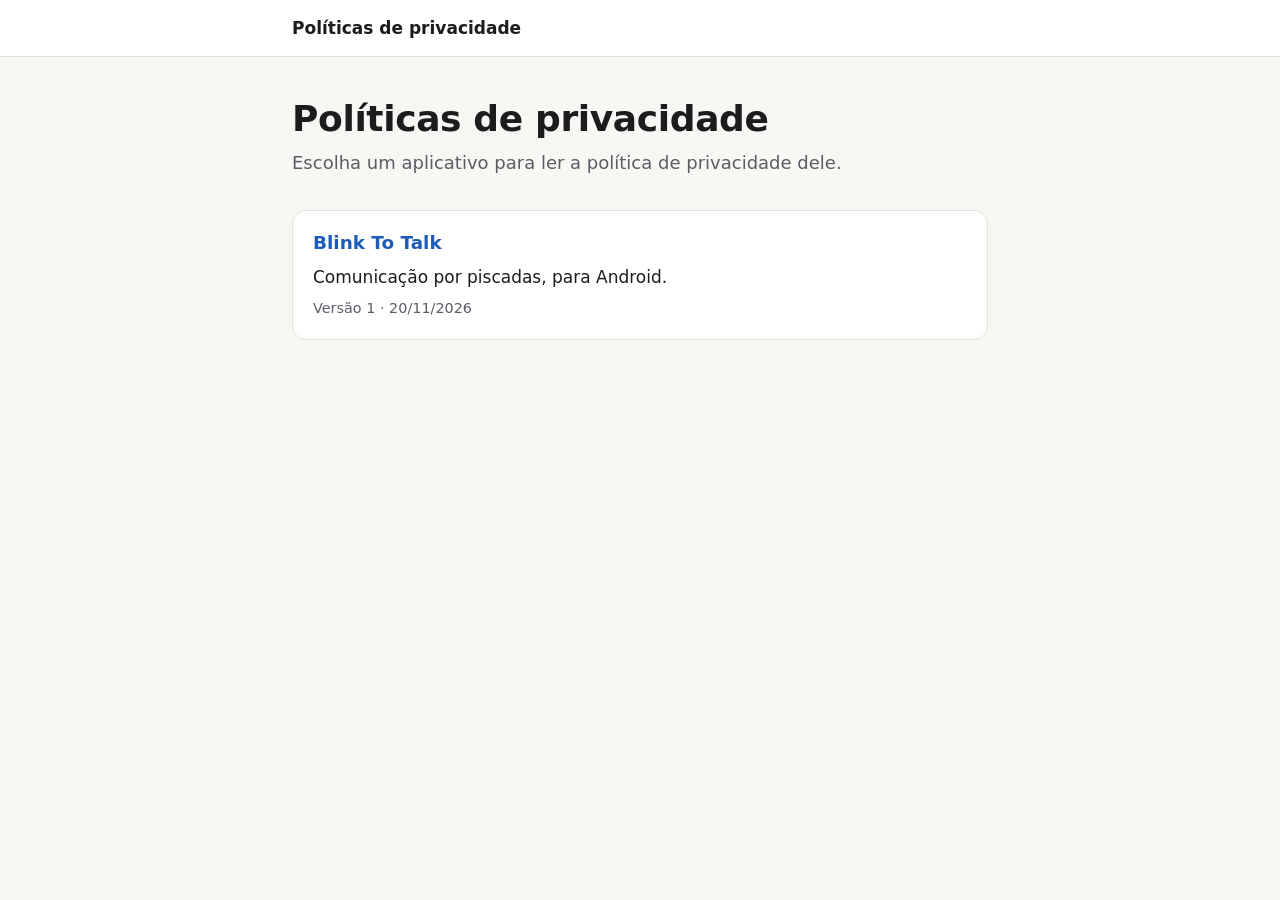
<file: index.html>
<!doctype html>
<html lang="pt-BR">
<head>
	<meta charset="utf-8">
	<meta name="viewport" content="width=device-width, initial-scale=1">
	<meta name="color-scheme" content="light dark">
	<meta name="description" content="Políticas de privacidade dos aplicativos.">
	<title>Políticas de privacidade</title>
	<link rel="stylesheet" href="assets/style.css">
</head>
<body>
	<header class="site-header">
		<div class="wrap">
			<a class="site-name" href="./">Políticas de privacidade</a>
		</div>
	</header>
	<main class="wrap">
		<h1>Políticas de privacidade</h1>
		<p class="lead">Escolha um aplicativo para ler a política de privacidade dele.</p>
		<ul class="apps">
			<li>
				<a class="app" href="blink-to-talk/">
					<span class="app-name">Blink To Talk</span>
					<span class="app-description">Comunicação por piscadas, para Android.</span>
					<span class="app-meta">Versão 1 · 20/11/2026</span>
				</a>
			</li>
		</ul>
	</main>
</body>
</html>
</file>
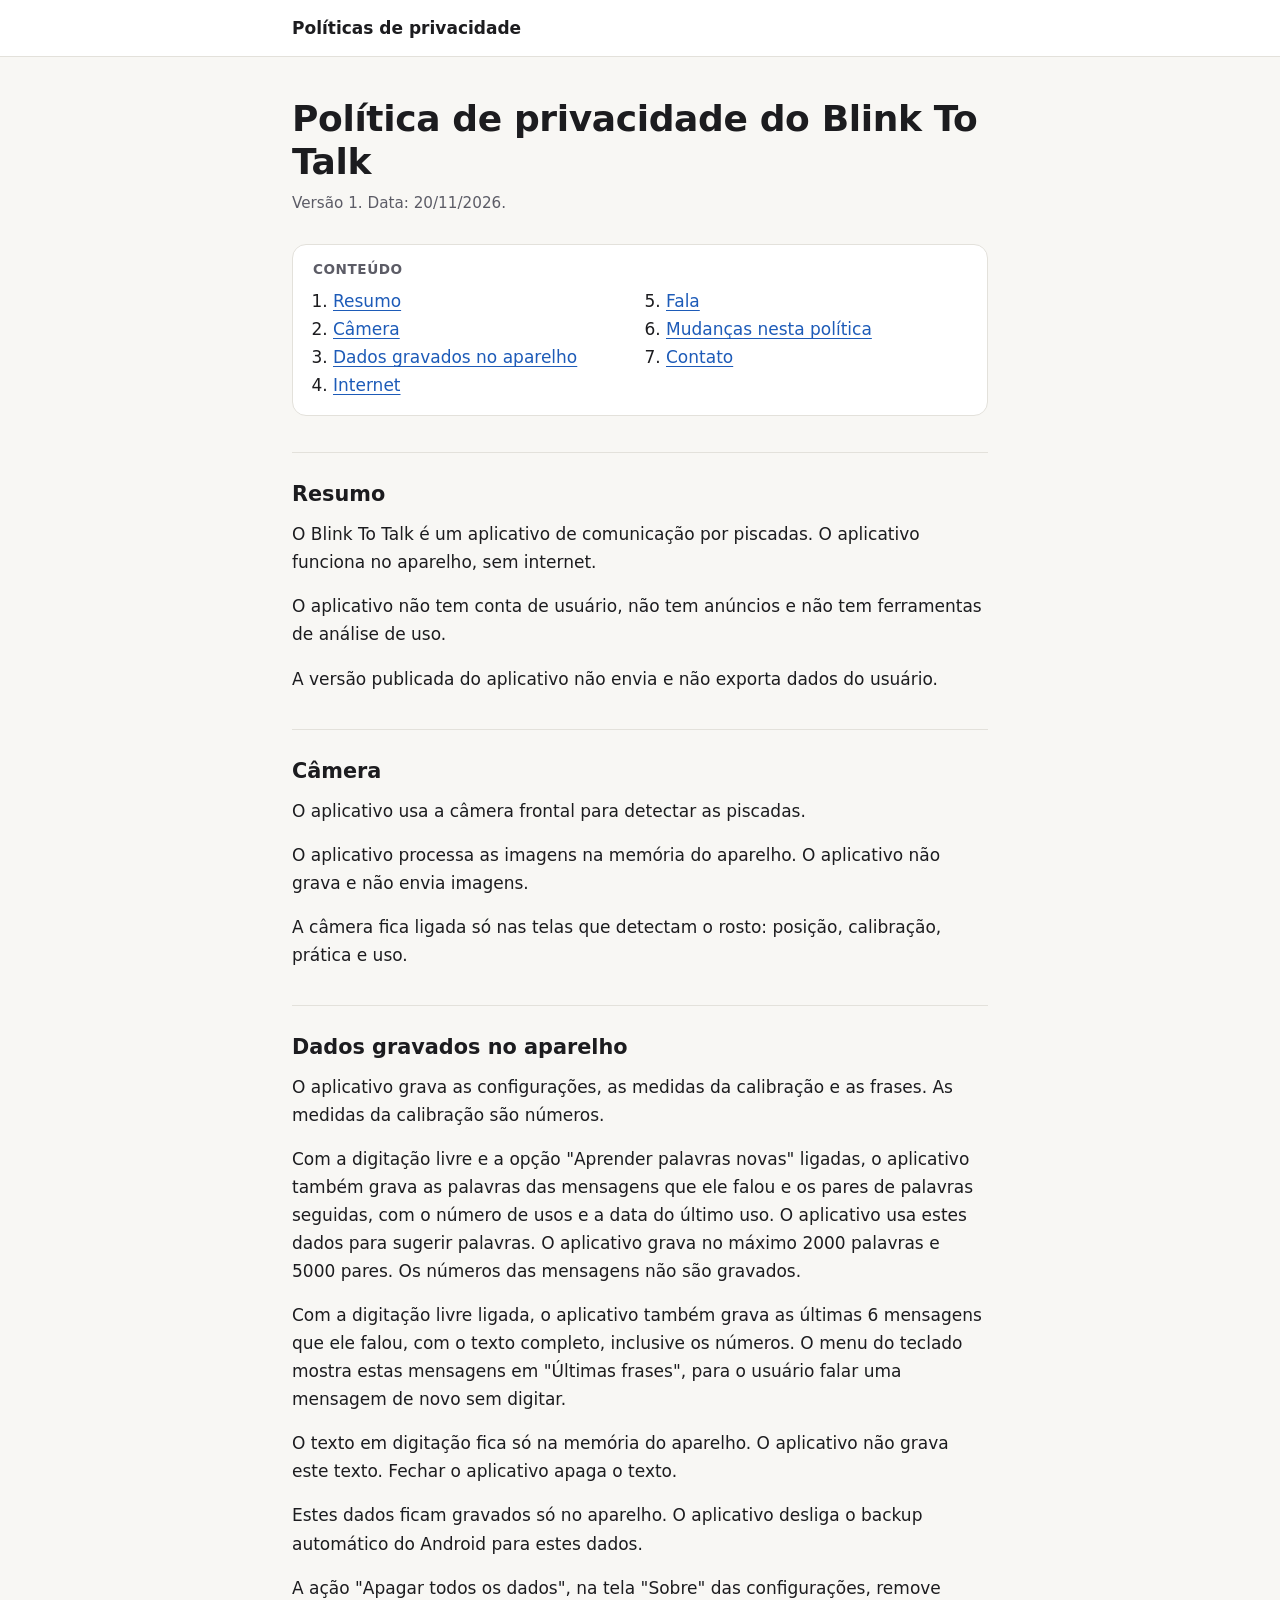
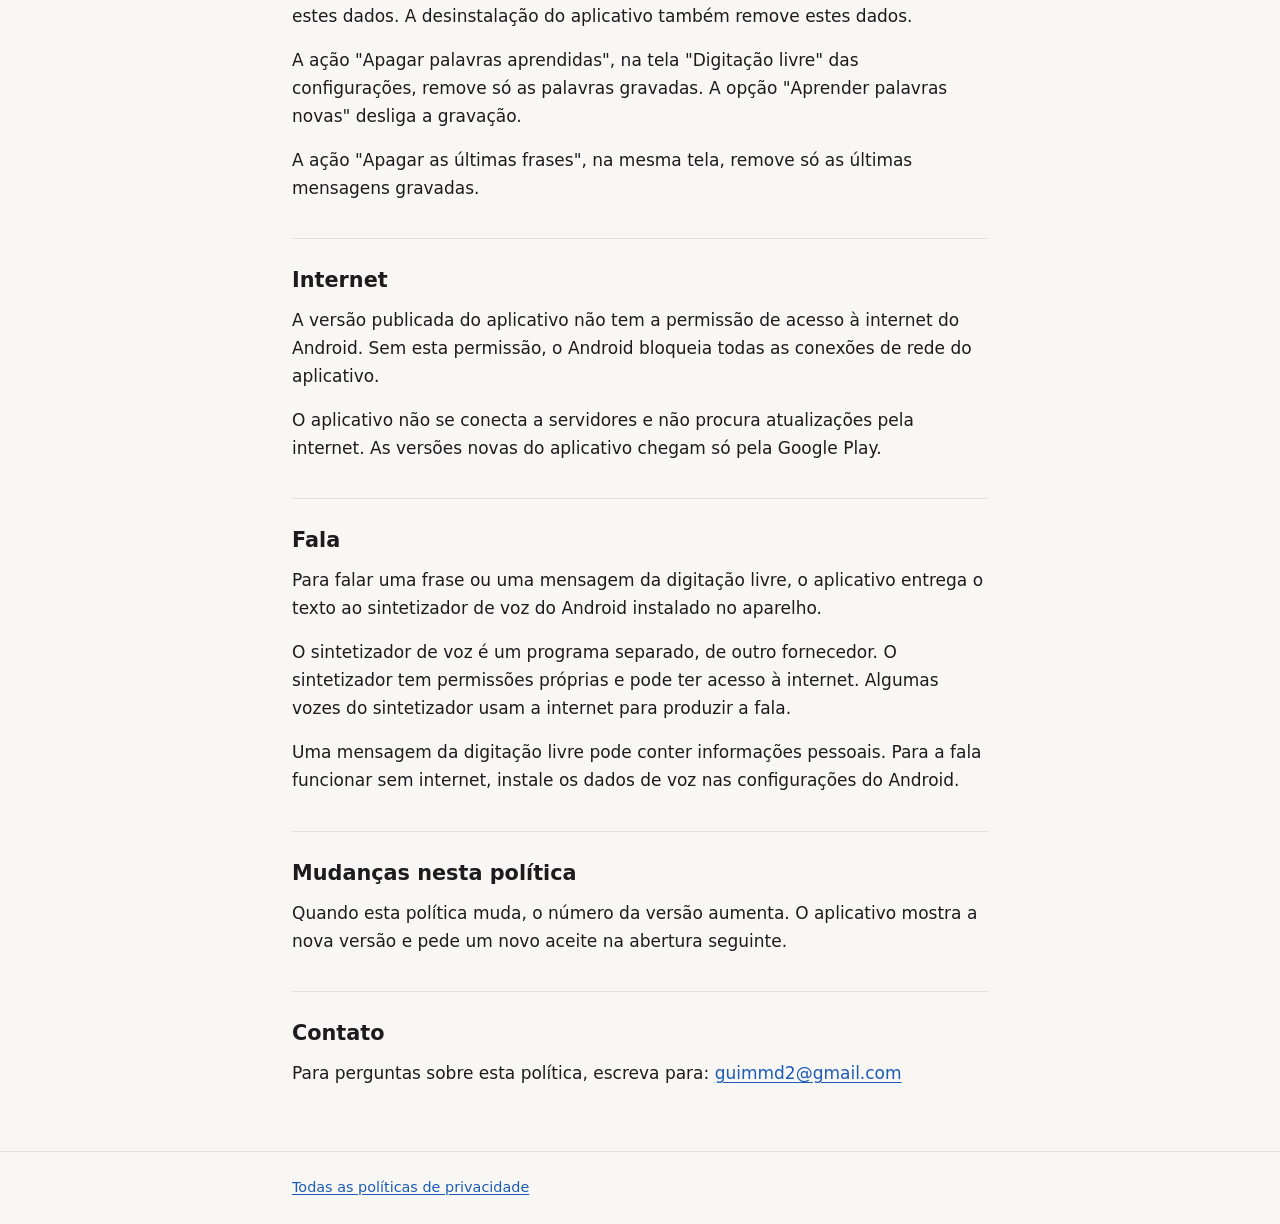
<file: blink-to-talk/index.html>
<!doctype html>
<html lang="pt-BR">
<head>
	<meta charset="utf-8">
	<meta name="viewport" content="width=device-width, initial-scale=1">
	<meta name="color-scheme" content="light dark">
	<meta name="description" content="Política de privacidade do Blink To Talk, aplicativo de comunicação por piscadas.">
	<title>Política de privacidade do Blink To Talk</title>
	<link rel="stylesheet" href="../assets/style.css">
</head>
<body>
	<header class="site-header">
		<div class="wrap">
			<a class="site-name" href="../">Políticas de privacidade</a>
		</div>
	</header>
	<main class="wrap">
		<h1>Política de privacidade do Blink To Talk</h1>
		<p class="meta">Versão 1. Data: <time datetime="2026-11-20">20/11/2026</time>.</p>

		<nav class="toc" aria-labelledby="toc-title">
			<h2 id="toc-title">Conteúdo</h2>
			<ol>
				<li><a href="#resumo">Resumo</a></li>
				<li><a href="#camera">Câmera</a></li>
				<li><a href="#dados">Dados gravados no aparelho</a></li>
				<li><a href="#internet">Internet</a></li>
				<li><a href="#fala">Fala</a></li>
				<li><a href="#mudancas">Mudanças nesta política</a></li>
				<li><a href="#contato">Contato</a></li>
			</ol>
		</nav>

		<section aria-labelledby="resumo">
			<h2 id="resumo">Resumo</h2>
			<p>O Blink To Talk é um aplicativo de comunicação por piscadas. O aplicativo funciona no aparelho, sem internet.</p>
			<p>O aplicativo não tem conta de usuário, não tem anúncios e não tem ferramentas de análise de uso.</p>
			<p>A versão publicada do aplicativo não envia e não exporta dados do usuário.</p>
		</section>

		<section aria-labelledby="camera">
			<h2 id="camera">Câmera</h2>
			<p>O aplicativo usa a câmera frontal para detectar as piscadas.</p>
			<p>O aplicativo processa as imagens na memória do aparelho. O aplicativo não grava e não envia imagens.</p>
			<p>A câmera fica ligada só nas telas que detectam o rosto: posição, calibração, prática e uso.</p>
		</section>

		<section aria-labelledby="dados">
			<h2 id="dados">Dados gravados no aparelho</h2>
			<p>O aplicativo grava as configurações, as medidas da calibração e as frases. As medidas da calibração são números.</p>
			<p>Com a digitação livre e a opção "Aprender palavras novas" ligadas, o aplicativo também grava as palavras das mensagens que ele falou e os pares de palavras seguidas, com o número de usos e a data do último uso. O aplicativo usa estes dados para sugerir palavras. O aplicativo grava no máximo 2000 palavras e 5000 pares. Os números das mensagens não são gravados.</p>
			<p>Com a digitação livre ligada, o aplicativo também grava as últimas 6 mensagens que ele falou, com o texto completo, inclusive os números. O menu do teclado mostra estas mensagens em "Últimas frases", para o usuário falar uma mensagem de novo sem digitar.</p>
			<p>O texto em digitação fica só na memória do aparelho. O aplicativo não grava este texto. Fechar o aplicativo apaga o texto.</p>
			<p>Estes dados ficam gravados só no aparelho. O aplicativo desliga o backup automático do Android para estes dados.</p>
			<p>A ação "Apagar todos os dados", na tela "Sobre" das configurações, remove estes dados. A desinstalação do aplicativo também remove estes dados.</p>
			<p>A ação "Apagar palavras aprendidas", na tela "Digitação livre" das configurações, remove só as palavras gravadas. A opção "Aprender palavras novas" desliga a gravação.</p>
			<p>A ação "Apagar as últimas frases", na mesma tela, remove só as últimas mensagens gravadas.</p>
		</section>

		<section aria-labelledby="internet">
			<h2 id="internet">Internet</h2>
			<p>A versão publicada do aplicativo não tem a permissão de acesso à internet do Android. Sem esta permissão, o Android bloqueia todas as conexões de rede do aplicativo.</p>
			<p>O aplicativo não se conecta a servidores e não procura atualizações pela internet. As versões novas do aplicativo chegam só pela Google Play.</p>
		</section>

		<section aria-labelledby="fala">
			<h2 id="fala">Fala</h2>
			<p>Para falar uma frase ou uma mensagem da digitação livre, o aplicativo entrega o texto ao sintetizador de voz do Android instalado no aparelho.</p>
			<p>O sintetizador de voz é um programa separado, de outro fornecedor. O sintetizador tem permissões próprias e pode ter acesso à internet. Algumas vozes do sintetizador usam a internet para produzir a fala.</p>
			<p>Uma mensagem da digitação livre pode conter informações pessoais. Para a fala funcionar sem internet, instale os dados de voz nas configurações do Android.</p>
		</section>

		<section aria-labelledby="mudancas">
			<h2 id="mudancas">Mudanças nesta política</h2>
			<p>Quando esta política muda, o número da versão aumenta. O aplicativo mostra a nova versão e pede um novo aceite na abertura seguinte.</p>
		</section>

		<section aria-labelledby="contato">
			<h2 id="contato">Contato</h2>
			<p>Para perguntas sobre esta política, escreva para: <a href="mailto:guimmd2@gmail.com">guimmd2@gmail.com</a></p>
		</section>
	</main>
	<footer class="site-footer">
		<div class="wrap">
			<a href="../">Todas as políticas de privacidade</a>
		</div>
	</footer>
</body>
</html>
</file>
<file: assets/style.css>
:root {
	color-scheme: light dark;
	--bg: #f8f7f4;
	--surface: #ffffff;
	--text: #1c1c1f;
	--muted: #5c5c66;
	--line: #e3e1db;
	--accent: #1d5bb8;
	--accent-soft: #e6eefb;
	--radius: 14px;
	--font: system-ui, -apple-system, "Segoe UI", Roboto, "Helvetica Neue", Arial, sans-serif;
}

@media (prefers-color-scheme: dark) {
	:root {
		--bg: #111214;
		--surface: #191a1e;
		--text: #ececf1;
		--muted: #a3a3ad;
		--line: #2b2c32;
		--accent: #8db6ff;
		--accent-soft: #1d2a40;
	}
}

* {
	box-sizing: border-box;
}

html {
	-webkit-text-size-adjust: 100%;
	scroll-behavior: smooth;
}

body {
	margin: 0;
	background: var(--bg);
	color: var(--text);
	font-family: var(--font);
	font-size: 1.0625rem;
	line-height: 1.65;
}

a {
	color: var(--accent);
	text-underline-offset: 0.15em;
}

a:focus-visible {
	outline: 3px solid var(--accent);
	outline-offset: 3px;
	border-radius: 4px;
}

.wrap {
	max-width: 46rem;
	margin: 0 auto;
	padding-inline: 1.25rem;
}

.site-header {
	border-bottom: 1px solid var(--line);
	background: var(--surface);
}

.site-header .wrap {
	display: flex;
	align-items: center;
	min-height: 3.5rem;
}

.site-name {
	color: var(--text);
	font-weight: 600;
	text-decoration: none;
}

.site-name:hover {
	color: var(--accent);
}

main {
	padding-block: 2.5rem 3rem;
}

h1 {
	margin: 0 0 0.5rem;
	font-size: clamp(1.75rem, 1.4rem + 1.6vw, 2.25rem);
	line-height: 1.2;
	letter-spacing: -0.01em;
}

h2 {
	margin: 2.25rem 0 0.75rem;
	padding-top: 1.75rem;
	border-top: 1px solid var(--line);
	font-size: 1.3rem;
	line-height: 1.3;
	scroll-margin-top: 1rem;
}

p {
	margin: 0 0 1rem;
}

.lead {
	color: var(--muted);
	font-size: 1.125rem;
}

.meta {
	margin: 0 0 1.75rem;
	color: var(--muted);
	font-size: 0.95rem;
}

.toc {
	margin: 0 0 1rem;
	padding: 1rem 1.25rem;
	border: 1px solid var(--line);
	border-radius: var(--radius);
	background: var(--surface);
}

.toc h2 {
	margin: 0 0 0.5rem;
	padding: 0;
	border: 0;
	color: var(--muted);
	font-size: 0.85rem;
	font-weight: 600;
	letter-spacing: 0.04em;
	text-transform: uppercase;
}

.toc ol {
	margin: 0;
	padding-left: 1.25rem;
	columns: 2;
	column-gap: 2rem;
}

.toc li {
	break-inside: avoid;
}

.apps {
	display: grid;
	gap: 0.75rem;
	margin: 2rem 0 0;
	padding: 0;
	list-style: none;
}

.app {
	display: block;
	padding: 1.1rem 1.25rem;
	border: 1px solid var(--line);
	border-radius: var(--radius);
	background: var(--surface);
	color: var(--text);
	text-decoration: none;
	transition: border-color 0.15s, background-color 0.15s;
}

.app:hover {
	border-color: var(--accent);
	background: var(--accent-soft);
}

.app-name {
	display: block;
	color: var(--accent);
	font-size: 1.15rem;
	font-weight: 600;
}

.app-description {
	display: block;
	margin-top: 0.25rem;
}

.app-meta {
	display: block;
	margin-top: 0.4rem;
	color: var(--muted);
	font-size: 0.9rem;
}

.placeholder {
	color: var(--muted);
	font-style: italic;
}

.site-footer {
	border-top: 1px solid var(--line);
	color: var(--muted);
	font-size: 0.9rem;
}

.site-footer .wrap {
	padding-block: 1.5rem;
}

@media (max-width: 34rem) {
	.toc ol {
		columns: 1;
	}
}

@media (prefers-reduced-motion: reduce) {
	html {
		scroll-behavior: auto;
	}

	.app {
		transition: none;
	}
}

@media print {
	.site-header,
	.toc,
	.site-footer {
		display: none;
	}

	body {
		background: #fff;
		color: #000;
	}
}
</file>
